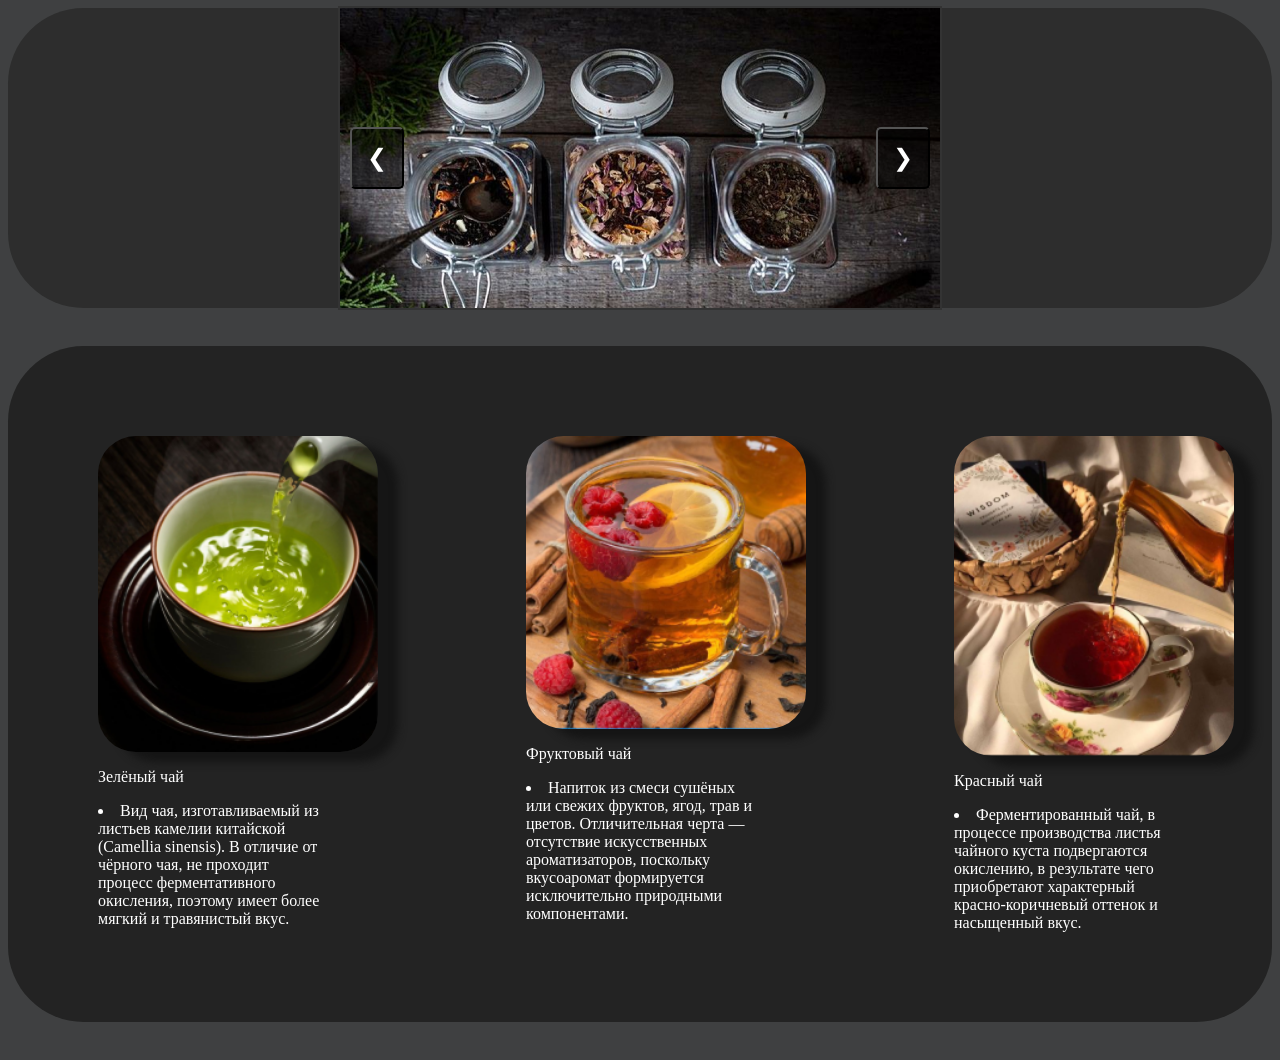
<file: about.html>
<!DOCTYPE <!DOCTYPE html>
<html>
  <link>
    <meta charset="UTF-8">
    <meta name="viewport" content="width=device-width, initial-scale=1.0, user-scalable=yes">
    <title>Виды чая</title>
    <link rel="stylesheet" href="gpo.css">
  </head>
    <body>
        <main>
         <nav class="tg">
         <div class="flex-container">
            <div class="slider">
  <!-- Кнопка "Назад" -->
  <button class="slider-btn prev-btn">❮</button>
  <!-- Блок, в котором будут перемещаться слайды -->
  <div class="slides-wrapper">
    <div class="slide"><img src="sources/images/7.PNG"></div>
  <!-- Кнопка "Вперед" -->
  <button class="slider-btn next-btn">❯</button>
  </nav>
    </div> 
      <nav class="kik">
<div class="container">
  <!-- Первая колонка -->
  <div class="column">
    <img src="sources/images/4.PNG" width="280" class="column-img">
    <p>Зелёный чай</p>
    <li>Вид чая, изготавливаемый из листьев камелии китайской (Camellia sinensis). В отличие от чёрного чая, не проходит процесс ферментативного окисления, поэтому имеет более мягкий и травянистый вкус.</li></ul>
  </div>
  <!-- Вторая колонка -->
  <div class="column">
    <img src="sources/images/5.PNG" width="280" class="column-img">
    <p>Фруктовый чай</p>
    <li>Напиток из смеси сушёных или свежих фруктов, ягод, трав и цветов. Отличительная черта — отсутствие искусственных ароматизаторов, поскольку вкусоаромат формируется исключительно природными компонентами.</li></ul>
  </div>
  <!-- Третья колонка -->
  <div class="column">
    <img src="sources/images/6.PNG" width="280" class="column-img">
    <p>Красный чай</p>
    <li>Ферментированный чай, в процессе производства листья чайного куста подвергаются окислению, в результате чего приобретают характерный красно-коричневый оттенок и насыщенный вкус.</li></ul>
  </div>
</div>
</nav>
        </main>
    </body>
</html>
</file>
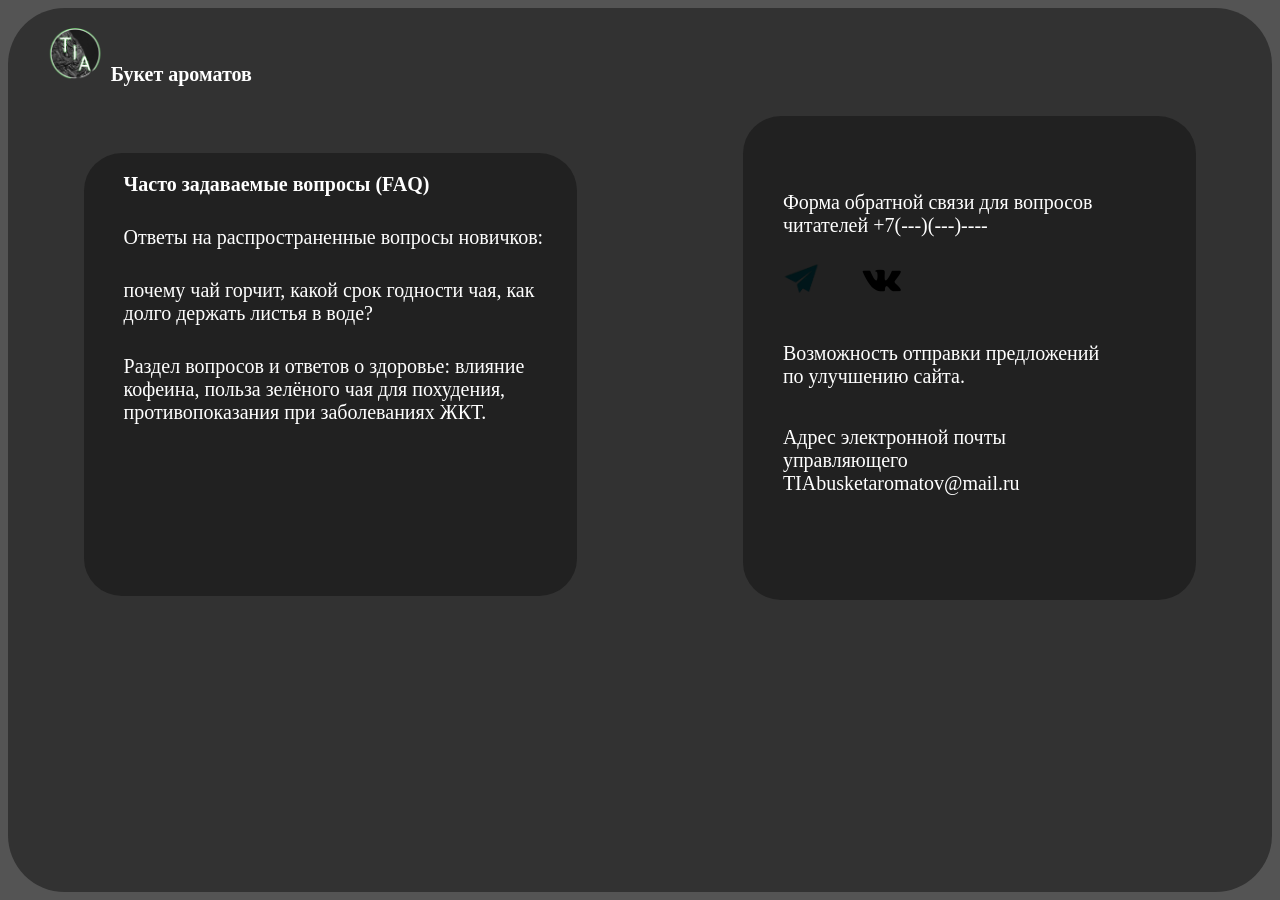
<file: contact.html>
<!DOCTYPE <!DOCTYPE html>
<html>
  <head>
    <meta charset="UTF-8">
    <meta name="viewport" content="width=device-width, initial-scale=1.0, user-scalable=yes">
    <title>Информация</title>
    <link rel="stylesheet" href="got.css">
  </head>
    <header>
         <p><img src="sources/images/Fotoram.io.png" width="60">
         Букет ароматов</p>
    </header>
    <body>
      <div class="rtr">
      <ul class="tee">
        <p>Часто задаваемые вопросы (FAQ)</p>
        <li>Ответы на распространенные вопросы новичков:</li>
        <li>почему чай горчит, какой срок годности чая, как долго держать листья в воде?</li>
        <li>Раздел вопросов и ответов о здоровье: влияние кофеина, польза зелёного чая для похудения, противопоказания при заболеваниях ЖКТ.</li>
      </ul>
      <form class="hyy">
        <ul>Форма обратной связи для вопросов читателей  +7(---)(---)----</ul>
     <img src="sources/images/2.webp" width="40">
     <img src="sources/images/3.png" width="40">
        <ul>Возможность отправки предложений по улучшению сайта.</ul>
        <ul>Адрес электронной почты управляющего <li>TIAbusketaromatov@mail.ru</li></ul>
    </form>
  </div>
  </body>
</html>
</file>
<file: gpo.css>
.flex-container {
  display: flex;
  justify-content: center;
  align-items: center;   
  height: 300px;         
}
.slider {
  position: relative;
  width: 600px;
  overflow: hidden;
  border: 2px solid #333;
}
.slide img {
    width: 100%;
    height: 100%;
    object-fit: cover;
}
.slider-btn {
  position: absolute;
  top: 50%;
  transform: translateY(-50%);
  background-color: rgba(0, 0, 0, 0.6);
  color: rgb(255, 255, 255);
  border-radius: 5px;
  padding: 15px;
  cursor: pointer;
  font-size: 24px;
}
.prev-btn {
  left: 10px;
}
.next-btn {
  right: 10px;
}
html {
  background-color: #3F4041;
}
.tg {
  background-color: #2d2d2d;
  border-radius: 2cm;
}
.container {
  margin-top: 1cm;
   margin-bottom: 1cm;
  display: flex;
  justify-content: space-between;
  gap: 20px;
}
.column {
  color: #ffffff; 
  text-decoration: none;
  flex: 1;
  min-width: 200px;
  padding: 90px;
}
.column-img {
    display: block; /* Это убирает лишние отступы под картинкой */
    margin-bottom: 10px; /* Отступ от картинки до текста */
    border-radius: 1cm;
    box-shadow: 20px 10px 8px  #151515;
}
.kik {
   background-color: #232323;
   border-radius: 2cm;
}
</file>
<file: got.css>
html {
    background-color: #545454;
}
header {
    font-weight: bold;
    display: flex;
    justify-content: flex-start;
}
body {
    background-color: #323232;
    border-radius: 1.5cm;
}
.rtr {
    padding: 0cm 2cm;
    display: flex;
    justify-content: space-between;
}
li {
    font-size: 20px;
    color: #ffffff; 
    list-style-type: none;
    margin-bottom: 30px;
}
p {
    font-weight: bold;
    font-size: 20px;
    color: #ffffff; 
    list-style-type: none;
    margin-bottom: 30px;
}
ul {
    font-size: 20px;
    color: #ffffff; 
    text-decoration: none;
    margin-top: 1cm;
}
.tee {
    background: #212121;
    width: 12cm;
    border-radius: 1cm;
}
.hyy {
    background: #212121;
    width: 10cm;
    padding: 1cm 2cm 2cm 0cm;
     border-radius: 1cm;
}
img {
    margin-left: 1cm;
}
</file>
